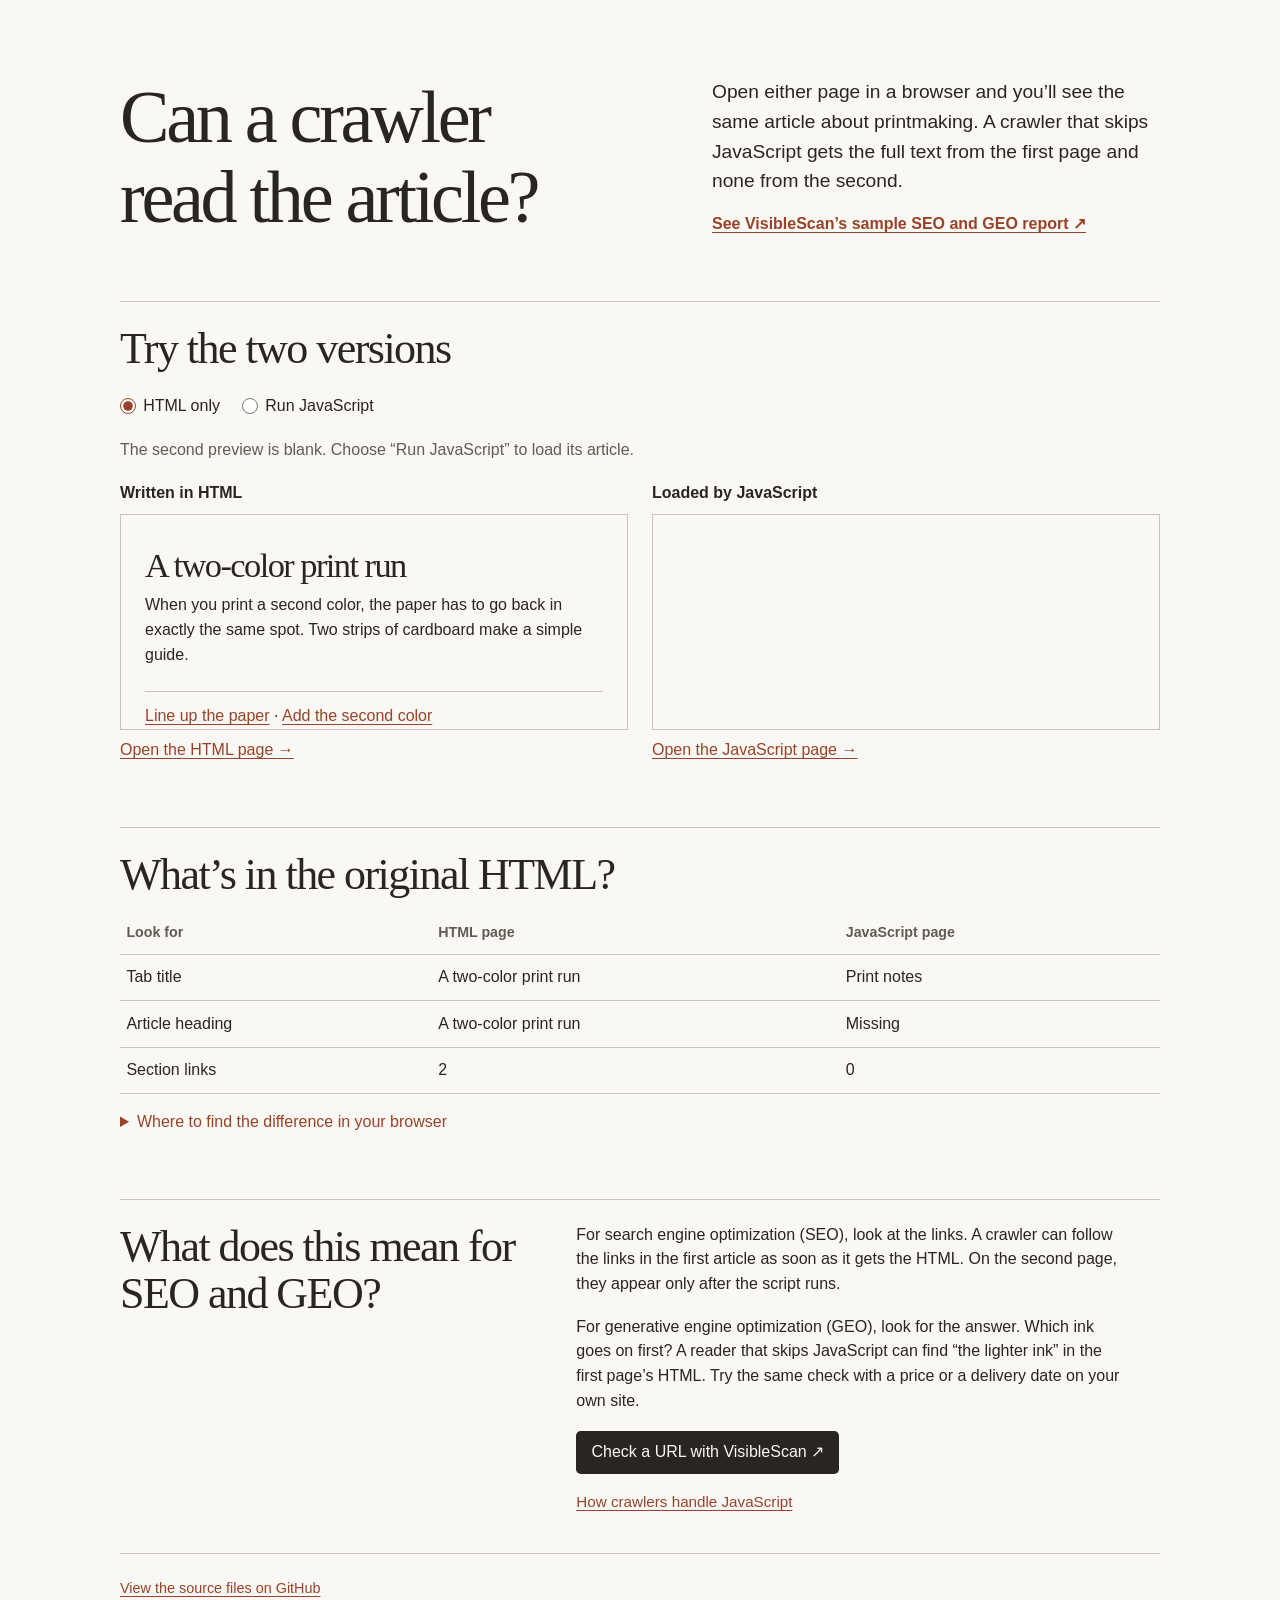
<file: index.html>
<!doctype html>
<html lang="en">
<head>
  <meta charset="utf-8">
  <meta name="viewport" content="width=device-width, initial-scale=1">
  <title>Can a crawler read the article? | SEO and GEO demo by VisibleScan</title>
  <meta name="description" content="Try a hands-on SEO and GEO demo. Compare two versions of one article to see which words and links are available to crawlers before JavaScript runs.">
  <link rel="icon" href="data:,">
  <link rel="stylesheet" href="style.css">
  <script src="comparison.js" defer></script>
</head>
<body>
  <main class="guide">
    <header class="hero">
      <h1>Can a crawler read the article?</h1>
      <div>
        <p class="intro">Open either page in a browser and you’ll see the same article about printmaking. A crawler that skips JavaScript gets the full text from the first page and none from the second.</p>
        <a class="report-link" href="https://visiblescan.com/sample-report">See VisibleScan’s sample SEO and GEO report <span aria-hidden="true">↗</span></a>
      </div>
    </header>

    <section class="experiment" aria-labelledby="compare">
      <h2 id="compare">Try the two versions</h2>
      <fieldset id="mode" hidden>
        <legend>Preview mode</legend>
        <label><input type="radio" name="mode" value="off" checked> HTML only</label>
        <label><input type="radio" name="mode" value="on"> Run JavaScript</label>
      </fieldset>
      <p id="observation" aria-live="polite">The second preview is blank because its article is supplied by a script.</p>
      <div class="previews">
        <section>
          <h3>Written in HTML</h3>
          <iframe src="initial.html" sandbox="allow-same-origin" title="Preview of the article sent in HTML"></iframe>
          <a href="initial.html">Open the HTML page <span aria-hidden="true">→</span></a>
        </section>
        <section>
          <h3>Loaded by JavaScript</h3>
          <iframe src="rendered.html" sandbox="allow-same-origin" title="Preview of the article added by JavaScript"></iframe>
          <a href="rendered.html">Open the JavaScript page <span aria-hidden="true">→</span></a>
        </section>
      </div>
    </section>

    <section class="reading">
      <h2>What’s in the original HTML?</h2>
      <table>
        <caption class="sr-only">Titles, headings and links before JavaScript runs</caption>
        <thead><tr><th scope="col">Look for</th><th scope="col">HTML page</th><th scope="col">JavaScript page</th></tr></thead>
        <tbody>
          <tr><th scope="row">Tab title</th><td>A two-color print run</td><td>Print notes</td></tr>
          <tr><th scope="row">Article heading</th><td>A two-color print run</td><td>Missing</td></tr>
          <tr><th scope="row">Section links</th><td>2</td><td>0</td></tr>
        </tbody>
      </table>
      <details>
        <summary>Where to find the difference in your browser</summary>
        <p>Open each example in its own tab. Choose <strong>View Page Source</strong> and search for “Print the lighter ink first.” You’ll find it only in the HTML version. With JavaScript on, open the <strong>Elements</strong> panel in your browser’s developer tools. There you can find the sentence on both pages.</p>
      </details>
    </section>

    <section class="takeaway">
      <h2>What does this mean for SEO and GEO?</h2>
      <div>
        <p>For search engine optimization (SEO), look at the links. A crawler can follow the links in the first article as soon as it gets the HTML. On the second page, they appear only after the script runs.</p>
        <p>For generative engine optimization (GEO), look for the answer. Which ink goes on first? A reader that skips JavaScript can find “the lighter ink” in the first page’s HTML. Try the same check with a price or a delivery date on your own site.</p>
        <a class="action" href="https://visiblescan.com/">Check a URL with VisibleScan <span aria-hidden="true">↗</span></a>
        <p class="further"><a href="https://visiblescan.com/guides/javascript-and-ai-readability">How crawlers handle JavaScript</a></p>
      </div>
    </section>
    <footer><a href="https://github.com/Invonear/html-before-and-after-js">View the source files on GitHub</a></footer>
  </main>
</body>
</html>
</file>
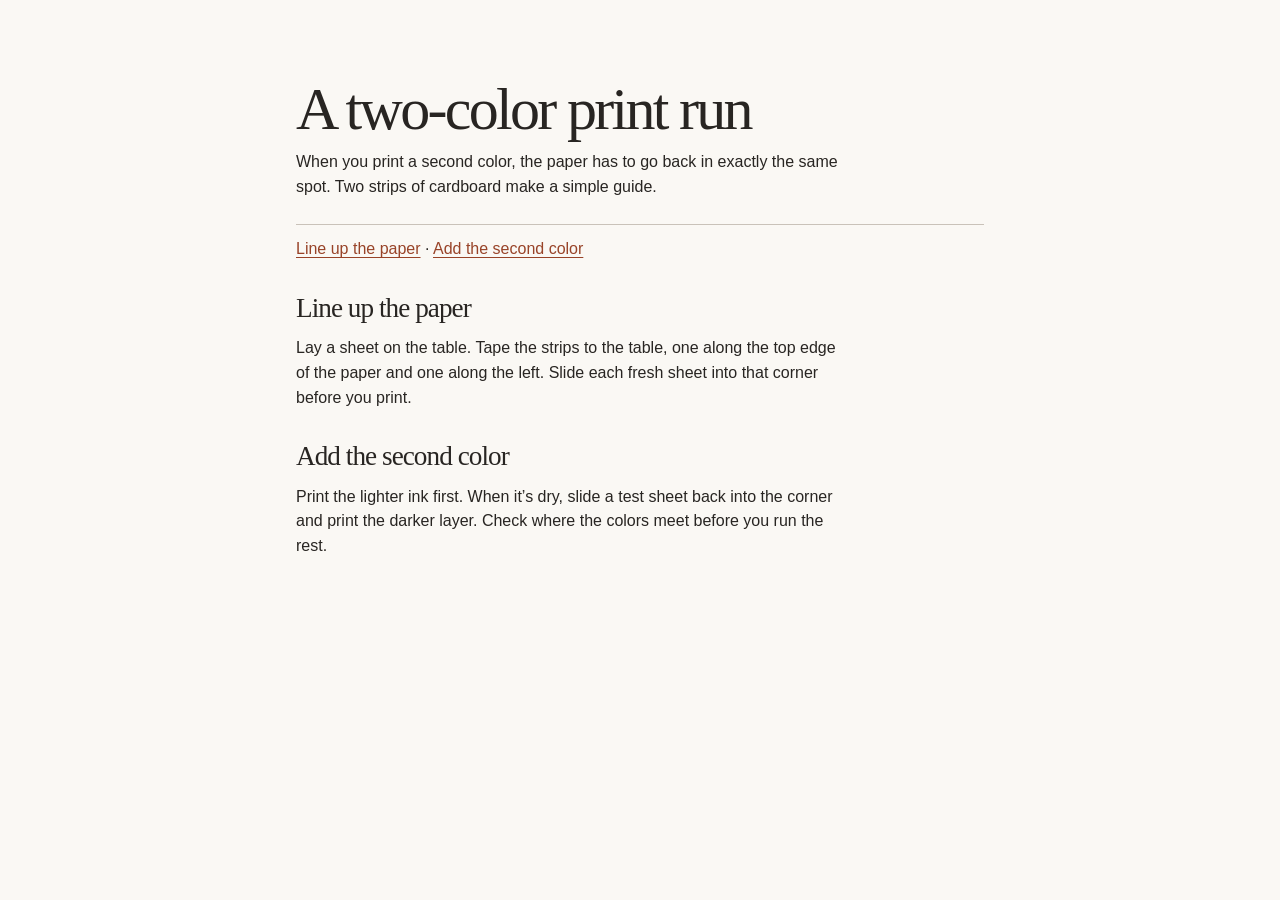
<file: initial.html>
<!doctype html>
<html lang="en">
<head>
  <meta charset="utf-8">
  <meta name="viewport" content="width=device-width, initial-scale=1">
  <title>A two-color print run</title>
  <link rel="stylesheet" href="style.css">
</head>
<body>
  <main id="article">
<article>
  <h1>A two-color print run</h1>
  <p class="intro">When you print a second color, the paper has to go back in exactly the same spot. Two strips of cardboard make a simple guide.</p>
  <nav aria-label="On this page"><a href="#paper">Line up the paper</a> · <a href="#ink">Add the second color</a></nav>
  <h2 id="paper">Line up the paper</h2>
  <p>Lay a sheet on the table. Tape the strips to the table, one along the top edge of the paper and one along the left. Slide each fresh sheet into that corner before you print.</p>
  <h2 id="ink">Add the second color</h2>
  <p>Print the lighter ink first. When it’s dry, slide a test sheet back into the corner and print the darker layer. Check where the colors meet before you run the rest.</p>
</article>
  </main>
</body>
</html>
</file>
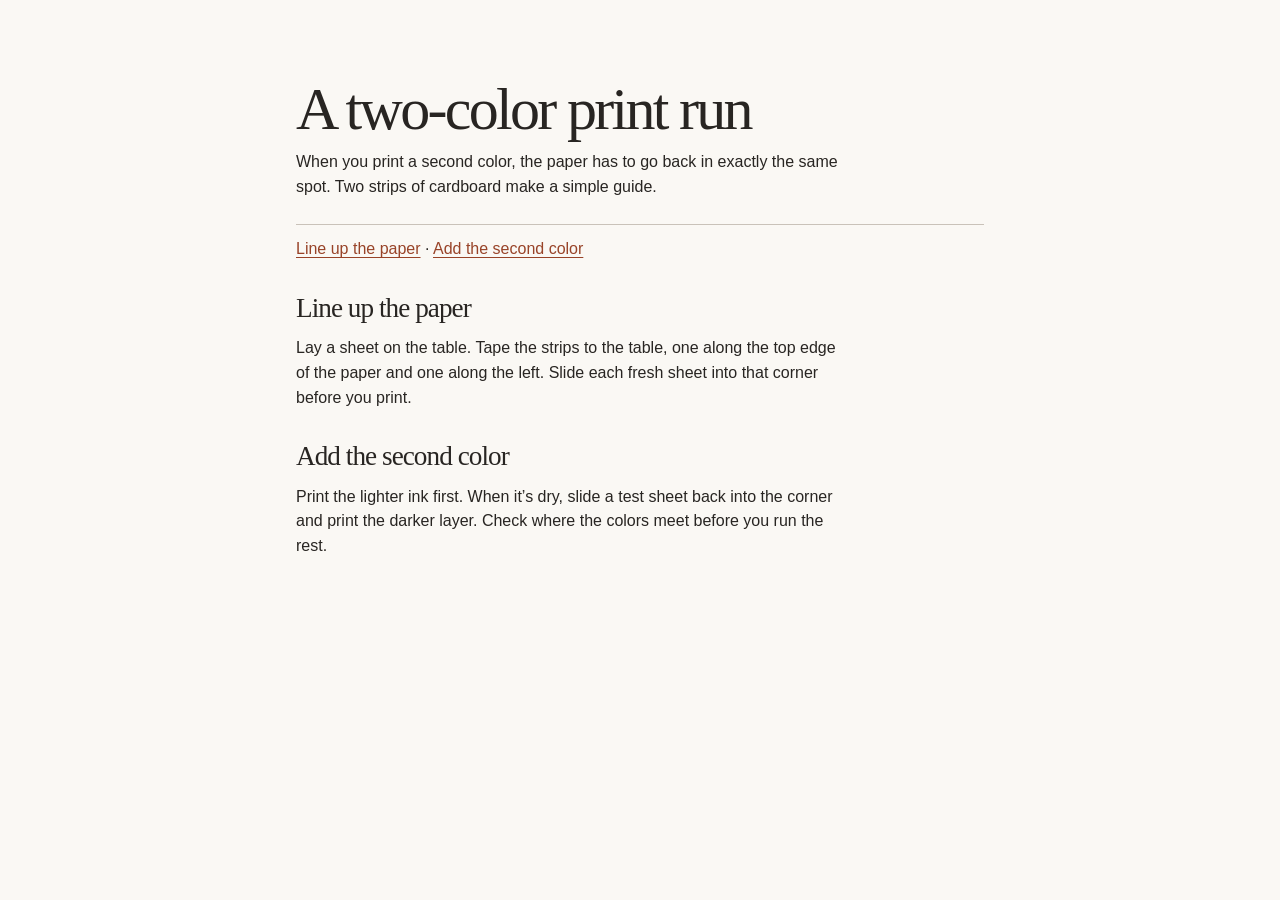
<file: rendered.html>
<!doctype html>
<html lang="en">
<head>
  <meta charset="utf-8">
  <meta name="viewport" content="width=device-width, initial-scale=1">
  <title>Print notes</title>
  <link rel="stylesheet" href="style.css">
  <script src="article.js" defer></script>
</head>
<body>
  <main id="article"></main>
</body>
</html>
</file>
<file: style.css>
:root {
  color-scheme: light;
  --paper: #faf8f4;
  --ink: #282522;
  --muted: #625b54;
  --rule: #c9c2b9;
  --clay: #984328;
  font-family: "Inter", -apple-system, BlinkMacSystemFont, "Segoe UI", sans-serif;
  line-height: 1.55;
  color: var(--ink);
  background: var(--paper);
}
* { box-sizing: border-box; }
body { margin: 0; }
main { width: min(100% - 3rem, 43rem); margin: clamp(2rem, 6vw, 5rem) auto; }
.guide { width: min(100% - 3rem, 65rem); }
h1, h2 { font-family: "Iowan Old Style", Georgia, serif; font-weight: 400; line-height: 1.08; }
h1 { font-size: clamp(2.6rem, 5.8vw, 5.5rem); margin: 0; letter-spacing: -.045em; text-wrap: balance; }
h2 { font-size: clamp(1.85rem, 3.5vw, 2.75rem); margin: 0 0 .8rem; letter-spacing: -.035em; }
p { margin: .55rem 0 1.1rem; max-width: 62ch; }
a, summary { color: var(--clay); text-underline-offset: .2em; }
a:hover, summary:hover { color: var(--ink); }
:focus-visible { outline: 2px solid var(--clay); outline-offset: 4px; }
.hero { display: grid; grid-template-columns: 1.15fr 1fr; align-items: center; gap: clamp(2rem,6vw,6rem); margin-bottom: clamp(2rem,5vw,4rem); }
.hero .intro { margin: 0 0 1rem; font-size: clamp(1.05rem,1.6vw,1.2rem); }
.report-link { font-weight: 600; text-decoration-thickness: .08em; }
.experiment, .reading, .takeaway, footer { padding-top: 1.4rem; border-top: 1px solid var(--rule); }
fieldset { margin: .7rem 0; border: 0; padding: 0; }
legend, .sr-only { position: absolute; width: 1px; height: 1px; padding: 0; overflow: hidden; clip-path: inset(50%); white-space: nowrap; }
fieldset label { display: inline-flex; align-items: center; gap: .45rem; min-height: 2.65rem; padding-right: 1.1rem; cursor: pointer; }
input { margin: 0; width: 1rem; height: 1rem; accent-color: var(--clay); }
#observation { color: var(--muted); margin: 0 0 1.1rem; }
.previews { display: grid; grid-template-columns: repeat(2,minmax(0,1fr)); gap: 1.5rem; }
.previews h3 { font-size: 1rem; font-weight: 600; margin: 0 0 .5rem; }
iframe { display: block; width: 100%; height: 13.5rem; margin-bottom: .55rem; border: 1px solid var(--rule); background: var(--paper); }
.reading, .takeaway { margin-top: clamp(2rem,5vw,4rem); }
table { border-collapse: collapse; width: 100%; text-align: left; }
th, td { padding: .65rem .4rem; border-bottom: 1px solid var(--rule); vertical-align: top; }
thead th { font-size: .89rem; color: var(--muted); }
tbody th { font-weight: 500; }
details { margin-top: 1rem; }
summary { cursor: pointer; width: fit-content; }
.takeaway { display: grid; grid-template-columns: 1fr 1.35fr; gap: 1.5rem; }
.takeaway p:first-child { margin-top: 0; }
.action { display: inline-block; color: var(--paper); background: var(--ink); padding: .55rem .95rem; border-radius: .3rem; text-decoration: none; }
.action:hover { background: #493e36; color: #fff; }
.further { font-size: .95rem; margin: 1rem 0 0; }
footer { margin-top: 2.5rem; font-size: .9rem; }
#article h1 { font-size: clamp(2.15rem,5vw,3.75rem); }
#article h2 { font-size: 1.7rem; margin-top: 2rem; }
#article nav { padding-top: .75rem; margin-top: 1.5rem; border-top: 1px solid var(--rule); }
@media (max-width: 44rem) {
  .hero, .takeaway { grid-template-columns: 1fr; gap: .8rem; }
  .previews { grid-template-columns: 1fr; }
  .guide { width: min(100% - 2.5rem, 65rem); }
  iframe { height: 10rem; }
  th, td { padding: .55rem .25rem; }
}
</file>
